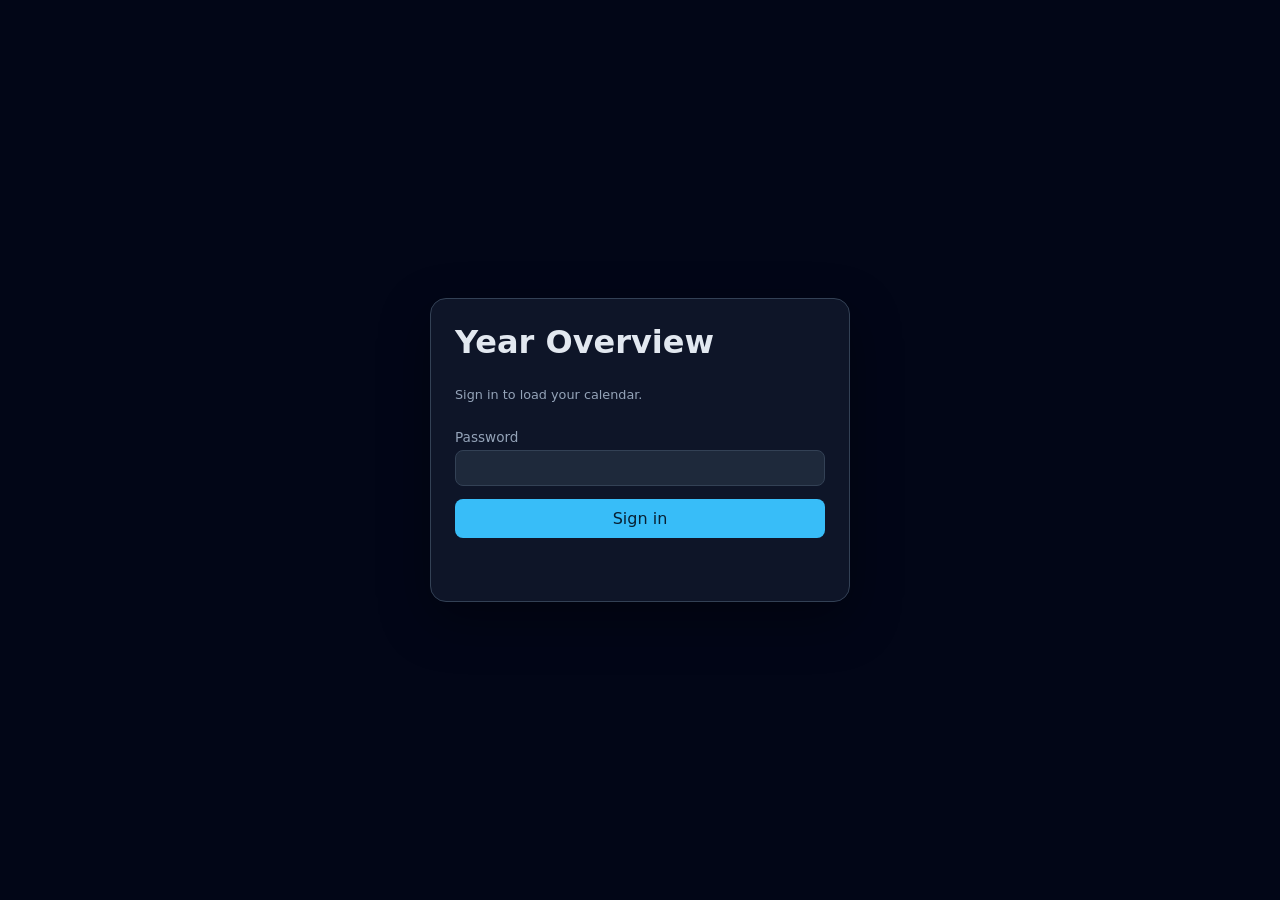
<file: tools/design-review/baseline/index.html>
<!doctype html>
<html lang="en">
  <head>
    <meta charset="utf-8" />
    <meta name="viewport" content="width=device-width, initial-scale=1" />
    <title>Year Overview</title>
    <link rel="stylesheet" href="/static/styles.css" />
  </head>
  <body class="auth-only">
    <div id="loginScreen" class="login-screen">
      <form id="loginForm" class="login-card">
        <h1>Year Overview</h1>
        <p class="helper">Sign in to load your calendar.</p>
        <label>
          Password
          <input type="password" name="password" autocomplete="current-password" required />
        </label>
        <button type="submit">Sign in</button>
        <p class="helper error-text" id="loginError"></p>
      </form>
    </div>

    <div id="appShell" class="app-shell hidden">
      <header class="topbar">
        <div class="brand-block">
          <div class="brand">Year Overview</div>
          <div class="status" id="connectionStatus">Offline</div>
        </div>
        <div class="toolbar-right">
          <button class="ghost" id="toggleCategories">Day labels</button>
          <button class="ghost" id="toggleConfig">Config</button>
        </div>
      </header>

      <main class="app-main">
        <section class="workbench">
          <div class="toolbar main-toolbar">
            <div class="toolbar-left">
              <button id="prevPeriod">◀</button>
              <div id="currentLabel"></div>
              <button id="nextPeriod">▶</button>
              <div class="view-controls inline-view-controls">
                <button class="view-btn" data-view="year">Year</button>
                <button class="view-btn" data-view="month">Month</button>
                <button class="view-btn" data-view="week">Week</button>
              </div>
            </div>
          </div>

          <div class="toolbar paint-toolbar" id="paintToolbar">
            <div class="paint-meta">
              <strong id="paintToolbarTitle">Quick assign</strong>
            </div>
            <div class="swatch-row" id="brushPalette"></div>
          </div>

          <div class="calendar-wrap">
            <div id="calendar" class="calendar"></div>
          </div>
        </section>
      </main>
    </div>

    <div id="categoriesModal" class="modal hidden" aria-hidden="true">
      <div class="modal-backdrop" data-close-modal="categoriesModal"></div>
      <div class="modal-card">
        <div class="modal-header">
          <h2>Day labels</h2>
          <button class="ghost icon-btn" data-close-modal="categoriesModal">✕</button>
        </div>
        <div class="sticky-panel category-controls">
          <label>
            Filter
            <select id="categoryFilter"></select>
          </label>
          <button id="addCategory">Add category</button>
        </div>
        <div class="stack compact label-section">
          <div class="label-section-header">
            <div>
              <h3>Day labels</h3>
              <p class="helper">Create corner or circle day markers like weekend, holiday, or non-working day.</p>
            </div>
            <button id="addDayLabel" type="button">Add label</button>
          </div>
          <div id="dayLabelList" class="category-list"></div>
        </div>
        <div class="stack compact label-section">
          <div class="label-section-header">
            <div>
              <h3>Main categories</h3>
              <p class="helper">These still control the full-day color fill.</p>
            </div>
          </div>
          <div id="categoryList" class="category-list"></div>
        </div>
      </div>
    </div>

    <div id="configModal" class="modal hidden" aria-hidden="true">
      <div class="modal-backdrop" data-close-modal="configModal"></div>
      <div class="modal-card narrow">
        <div class="modal-header">
          <h2>Config</h2>
          <button class="ghost icon-btn" data-close-modal="configModal">✕</button>
        </div>
        <div class="stack config-sections">
          <section class="config-section">
            <div class="section-header compact-header">
              <div>
                <h3>Session</h3>
                <p class="helper">Use the user cards below to rotate passwords. Sign out here when you want to switch accounts.</p>
              </div>
            </div>
            <button type="button" class="ghost" id="logoutButton">Sign out</button>
          </section>

          <section id="userAdminSection" class="config-section hidden">
            <div class="section-header">
              <div>
                <h3>User access</h3>
                <p class="helper">Create read-only accounts and choose which categories each one can view.</p>
              </div>
            </div>

            <div id="userList" class="user-list"></div>

            <form id="userForm" class="stack compact panel-block user-form">
                <div class="two-column-grid">
                <label>
                    Internal name
                    <input type="text" id="userNameInput" maxlength="32" required />
                </label>
                <label>
                    Role
                    <select id="userRoleInput">
                    <option value="readonly">Read only</option>
                    <option value="admin">Admin</option>
                    </select>
                </label>
                </div>
                <label> Password
                    <input type="password" id="userPasswordInput" minlength="8" required />
                </label>
                <fieldset class="permission-fieldset">
                    <legend>Category access</legend>
                    <div class="permission-list" id="newUserPermissions"></div>
                    <p class="helper" id="newUserPermissionHint">Read-only users only see the categories checked here. Admins always see everything.</p>
                </fieldset>
                <button type="submit">Create user</button>
                <p class="helper" id="userMessage"></p>
            </form>
          </section>
        </div>
      </div>
    </div>

    <div id="categoryModal" class="modal hidden" aria-hidden="true">
      <div class="modal-backdrop" data-close-modal="categoryModal"></div>
      <div class="modal-card narrow">
        <div class="modal-header">
          <h2 id="categoryModalTitle">New category</h2>
          <button class="ghost icon-btn" data-close-modal="categoryModal">✕</button>
        </div>
        <form id="categoryForm" class="stack compact">
          <input type="hidden" id="categoryKindInput" value="category" />
          <label id="dayLabelStyleField" class="hidden">
            Marker style
            <select id="dayLabelStyleInput">
              <option value="corner">Corner fold</option>
              <option value="circle">Circle behind day number</option>
            </select>
          </label>
          <label>
            Name
            <input type="text" id="categoryNameInput" maxlength="24" required />
          </label>
          <label>
            Color
            <input type="color" id="categoryColorInput" required />
          </label>
          <div class="suggested-colors" id="suggestedColors"></div>
          <button type="submit">Create category</button>
          <p class="helper" id="categoryMessage"></p>
        </form>
      </div>
    </div>

    <div id="dayModal" class="modal hidden" aria-hidden="true">
      <div class="modal-backdrop" data-close-modal="dayModal"></div>
      <div class="modal-card narrow">
        <div class="modal-header">
          <h2 id="dayTitle">Day details</h2>
          <button class="ghost icon-btn" data-close-modal="dayModal">✕</button>
        </div>
        <div class="stack compact">
          <label>
            Corner label
            <select id="cornerLabelSelect"></select>
          </label>
          <label>
            Circle label
            <select id="circleLabelSelect"></select>
          </label>
          <label>
            Note
            <input type="text" id="dayNote" maxlength="120" />
          </label>
          <div class="button-row">
            <button id="saveDay" type="button">Save note</button>
            <button class="ghost" id="clearDay" type="button">Clear note</button>
          </div>
          <p class="helper" id="dayMessage"></p>
        </div>
      </div>
    </div>

    <script src="/static/app.js"></script>
  </body>
</html>
</file>
<file: static/styles.css>
:root {
  color-scheme: dark;
  --bg: #020617;
  --surface: #0f172a;
  --surface-2: #111827;
  --surface-3: #1e293b;
  --border: #334155;
  --border-strong: #475569;
  --text: #e2e8f0;
  --muted: #94a3b8;
  --accent: #38bdf8;
  --accent-soft: rgba(56, 189, 248, 0.2);
  --danger: #f43f5e;
  --shadow: 0 18px 50px rgba(0, 0, 0, 0.35);
}

* {
  box-sizing: border-box;
}

body {
  margin: 0;
  font-family: Inter, system-ui, -apple-system, sans-serif;
  background: var(--bg);
  color: var(--text);
  overflow-x: hidden;
}

button,
input,
select {
  font: inherit;
}

button {
  border: 1px solid transparent;
  border-radius: 8px;
  background: var(--accent);
  color: #082032;
  padding: 0.55rem 0.8rem;
  cursor: pointer;
}

button.ghost {
  background: transparent;
  color: var(--text);
  border-color: var(--border);
}

button.active,
button:hover {
  border-color: var(--accent);
}

input,
select {
  width: 100%;
  padding: 0.55rem 0.65rem;
  color: var(--text);
  background: var(--surface-3);
  border: 1px solid var(--border);
  border-radius: 8px;
}

label {
  display: flex;
  flex-direction: column;
  gap: 0.35rem;
  color: var(--muted);
  font-size: 0.85rem;
}

.helper {
  font-size: 0.8rem;
  color: var(--muted);
}

.error-text {
  color: #fda4af;
}

.hidden {
  display: none !important;
}

.auth-only #appShell,
.auth-only .modal {
  display: none !important;
}

.login-screen {
  min-height: 100vh;
  display: grid;
  place-items: center;
  padding: 1rem;
}

.login-card {
  width: min(420px, 100%);
  display: flex;
  flex-direction: column;
  gap: 0.85rem;
  padding: 1.5rem;
  background: rgba(15, 23, 42, 0.95);
  border: 1px solid var(--border);
  border-radius: 16px;
  box-shadow: var(--shadow);
}

.login-card h1 {
  margin: 0;
}

.app-shell {
  min-height: 100vh;
  display: flex;
  flex-direction: column;
}

.topbar {
  display: flex;
  align-items: center;
  justify-content: space-between;
  gap: 1rem;
  padding: 0.65rem 1rem;
  background: transparent;
  z-index: 20;
}

.brand-block {
  display: flex;
  align-items: center;
  gap: 0.8rem;
}

.brand {
  font-weight: 700;
}

.status {
  color: var(--muted);
  font-size: 0.8rem;
}

.view-controls,
.toolbar-right,
.toolbar-left,
.button-row {
  display: flex;
  align-items: center;
  gap: 0.5rem;
}

.view-btn.active,
.brush-chip.active {
  outline: 2px solid var(--accent);
  outline-offset: 1px;
}

.app-main {
  flex: 1;
  padding: 0.7rem 1rem;
  min-width: 0;
}

.workbench {
  display: flex;
  flex-direction: column;
  gap: 0.75rem;
}

.toolbar {
  display: flex;
  justify-content: space-between;
  gap: 1rem;
  background: rgba(15, 23, 42, 0.85);
  border: 1px solid var(--border);
  border-radius: 12px;
  padding: 0.55rem 0.7rem;
}

.main-toolbar {
  border: 0;
  border-radius: 0;
  background: transparent;
  padding: 0.2rem 0;
}

.main-toolbar .toolbar-left { width: 100%; }
.period-navigation { display: flex; align-items: center; gap: 0.5rem; min-width: 0; }
.main-toolbar #currentLabel { min-width: 5ch; text-align: center; font-weight: 650; }
.main-toolbar #prevPeriod, .main-toolbar #nextPeriod {
  background: var(--surface);
  color: var(--text);
  border-color: var(--border);
  flex-shrink: 0;
}
.toolbar-right > .ghost { background: var(--surface); }
.inline-view-controls {
  margin-left: auto;
  gap: 2px;
  padding: 3px;
  border: 1px solid var(--border);
  border-radius: 9px;
  background: var(--surface);
}
.view-btn {
  color: var(--text);
  background: var(--surface);
  border-color: var(--border);
  padding: 0.4rem 0.7rem;
}
.view-btn.active {
  color: var(--text);
  background: var(--accent-soft);
  border-color: var(--accent);
  outline: none;
}

.paint-toolbar {
  align-items: center;
  flex-wrap: wrap;
  position: sticky;
  top: 0;
  z-index: 18;
  justify-content: flex-start;
  gap: 0.8rem;
  padding: 0.6rem 0;
  border: 0;
  border-bottom: 1px solid var(--border);
  border-radius: 0;
  background: var(--bg);
}

.paint-meta {
  display: flex;
  flex-direction: column;
  gap: 0.2rem;
  min-width: 0;
}

.swatch-row,
.suggested-colors {
  display: flex;
  gap: 0.45rem;
  flex-wrap: wrap;
}

.brush-chip,
.suggested-color {
  display: inline-flex;
  align-items: center;
  gap: 0.45rem;
  background: var(--surface-3);
  border: 1px solid var(--border);
  border-radius: 999px;
  color: var(--text);
  padding: 0.35rem 0.65rem;
}

.color-dot,
.category-swatch {
  width: 0.9rem;
  height: 0.9rem;
  border-radius: 999px;
  border: 1px solid rgba(255, 255, 255, 0.25);
}

.calendar-wrap {
  background: transparent;
  border: 0;
  padding: 0;
  min-width: 0;
  overflow: hidden;
}

.calendar {
  display: grid;
}

.year-grid {
  display: grid;
  grid-template-columns: repeat(4, minmax(0, 1fr));
  gap: 0.9rem;
}

.month {
  border: 1px solid var(--border);
  background: transparent;
  border-radius: 12px;
  padding: 0.4rem;
}

.month h3 {
  margin: 0 0 0.5rem;
  font-size: 0.82rem;
  font-weight: 500;
  color: var(--text);
}

.month-grid,
.month-view-grid,
.week-grid {
  --calendar-gap: 2px;
  display: grid;
  grid-template-columns: repeat(7, 1fr);
  gap: var(--calendar-gap);
}

.day-cell,
.day-card {
  --day-radius: 8px;
  --note-gap-fill-x: 1.25px;
  --note-gap-fill-y: 1.5px;
  position: relative;
  border: 1px solid rgba(255, 255, 255, 0.04);
  border-radius: var(--day-radius);
  background: var(--surface-3);
  cursor: pointer;
  user-select: none;
  touch-action: pan-y pan-x;
}

.day-cell.note-range,
.day-card.note-range {
  border-color: transparent;
  border-radius: 0;
  z-index: 1;
}

.day-cell.note-row-start,
.day-card.note-row-start {
  z-index: 2;
}

.day-cell.note-connect-left,
.day-card.note-connect-left {
  margin-left: calc(-1 * var(--note-gap-fill-x));
}

.day-cell.note-connect-right,
.day-card.note-connect-right {
  margin-right: calc(-1 * var(--note-gap-fill-x));
}

.day-cell.note-connect-up,
.day-card.note-connect-up {
  margin-top: calc(-1 * var(--note-gap-fill-y));
}

.day-cell.note-connect-down,
.day-card.note-connect-down {
  margin-bottom: calc(-1 * var(--note-gap-fill-y));
}

.day-cell.note-round-top-left,
.day-card.note-round-top-left {
  border-top-left-radius: var(--day-radius);
}

.day-cell.note-round-bottom-left,
.day-card.note-round-bottom-left {
  border-bottom-left-radius: var(--day-radius);
}

.day-cell.note-round-top-right,
.day-card.note-round-top-right {
  border-top-right-radius: var(--day-radius);
}

.day-cell.note-round-bottom-right,
.day-card.note-round-bottom-right {
  border-bottom-right-radius: var(--day-radius);
}

.day-cell {
  min-height: 30px;
}

.day-cell > span:not(.corner-label) {
  position: absolute;
  top: 1px;
  left: 3px;
  font-size: 0.54rem;
  line-height: 1;
  color: var(--day-ink, var(--text));
  z-index: 2;
}

.day-number-circle {
  border-radius: 999px;
  background: color-mix(in srgb, var(--day-number-circle-color, #94a3b8) 86%, #ffffff 14%);
  color: #020617 !important;
  box-shadow: inset 0 0 0 1px rgba(2, 6, 23, 0.2);
}

.day-number-circle-compact {
  min-width: 14px;
  height: 14px;
  display: grid;
  place-items: center;
  left: 2px !important;
  top: 1px !important;
  font-size: 0.5rem !important;
}

.day-number-circle-card {
  display: inline-flex;
  align-items: center;
  justify-content: center;
  width: 1.45rem;
  height: 1.45rem;
  font-size: 0.72rem !important;
  line-height: 1;
}

.day-card {
  min-height: 80px;
  padding: 0.45rem;
}

.day-card h4,
.day-card p {
  margin: 0;
}

.day-card h4 {
  color: var(--day-ink, var(--text));
  font-size: 0.8rem;
  position: relative;
  z-index: 2;
}

.day-card p {
  margin-top: 0.45rem;
  font-size: 0.75rem;
  color: var(--day-ink, var(--text));
}

.note-row-label {
  --note-span: 1;
  position: absolute;
  left: 0.45rem;
  bottom: 0.45rem;
  width: calc((100% * var(--note-span)) + (var(--calendar-gap) * (var(--note-span) - 1)) - 0.9rem);
  font-size: 0.75rem;
  line-height: 1.1;
  color: var(--day-ink, var(--text));
  white-space: nowrap;
  overflow: hidden;
  text-overflow: ellipsis;
  pointer-events: none;
  z-index: 2;
}

.note-row-label-compact {
  left: 5px;
  bottom: 6px;
  width: calc((100% * var(--note-span)) + (var(--calendar-gap) * (var(--note-span) - 1)) - 10px);
  font-size: 0.52rem;
  line-height: 1;
  color: var(--day-ink, var(--text));
}

.day-cell.dim,
.day-card.dim {
  opacity: 0.24;
}

.day-cell.painting,
.day-card.painting {
  box-shadow: inset 0 0 0 2px rgba(255, 255, 255, 0.55);
}

.modal {
  position: fixed;
  inset: 0;
  display: grid;
  place-items: center;
  z-index: 40;
}

.modal-backdrop {
  position: absolute;
  inset: 0;
  background: rgba(2, 6, 23, 0.72);
  backdrop-filter: blur(6px);
}

.modal-card {
  position: relative;
  width: min(680px, calc(100vw - 1.5rem));
  max-height: calc(100vh - 2rem);
  overflow: auto;
  padding: 0.8rem;
  background: var(--surface);
  border: 1px solid var(--border-strong);
  border-radius: 16px;
  box-shadow: var(--shadow);
}

.modal-card.narrow {
  width: min(430px, calc(100vw - 1.5rem));
}

.modal-header {
  display: flex;
  justify-content: space-between;
  align-items: center;
  gap: 1rem;
  margin-bottom: 0.65rem;
  position: sticky;
  top: 0;
  padding: 0.65rem 0 0.5rem;
  background: linear-gradient(to bottom, var(--surface), rgba(15, 23, 42, 0.92));
  z-index: 2;
}

.modal-header h2 {
  margin: 0;
}

.icon-btn {
  width: 2.2rem;
  height: 2.2rem;
  padding: 0;
}

.stack {
  display: flex;
  flex-direction: column;
  gap: 0.85rem;
}

.stack.compact {
  gap: 0.55rem;
}

.sticky-panel {
  position: sticky;
  top: 3.2rem;
  display: flex;
  flex-direction: column;
  gap: 0.55rem;
  padding-bottom: 0.4rem;
  background: linear-gradient(to bottom, var(--surface), rgba(15, 23, 42, 0.92));
  z-index: 1;
}

.category-controls {
  margin-bottom: 0.55rem;
}

.label-section {
  padding-top: 0.25rem;
}

.label-section-header {
  display: flex;
  align-items: center;
  justify-content: space-between;
  gap: 0.75rem;
}

.label-section-header h3 {
  margin: 0 0 0.2rem;
}

.corner-label {
  position: absolute;
  top: 0;
  right: 0;
  width: 0;
  height: 0;
  border-style: solid;
  border-width: 0 12px 12px 0;
  border-color: transparent var(--corner-label-color, #94a3b8) transparent transparent;
  filter: drop-shadow(-1px 1px 0 rgba(2, 6, 23, 0.45));
  pointer-events: none;
  z-index: 1;
}

.day-card .corner-label {
  border-width: 0 16px 16px 0;
}

.category-list {
  display: flex;
  flex-direction: column;
  gap: 0.55rem;
}

.category-item {
  display: grid;
  grid-template-columns: auto minmax(0, 1fr) auto auto auto auto auto;
  gap: 0.55rem;
  align-items: center;
  padding: 0.55rem;
  background: var(--surface-2);
  border: 1px solid var(--border);
  border-radius: 10px;
}

.category-item input[type="text"] {
  min-width: 0;
}

.category-count {
  min-width: 4.5rem;
  text-align: right;
}

.category-item input[type="color"] {
  width: 42px;
  height: 34px;
  padding: 0.15rem;
}

@media (max-width: 900px) {
  .topbar { flex-wrap: wrap; }
  .main-toolbar, .paint-toolbar { flex-direction: row; align-items: center; }

  .view-controls,
  .toolbar-right,
  .toolbar-left,
  .mode-tools {
    flex-wrap: wrap;
  }

  .inline-view-controls {
    margin-left: 0;
  }
}

@media (max-width: 640px) {
  .app-main {
    padding: 0.65rem;
  }

  .year-grid {
    grid-template-columns: 1fr;
  }

  .month-view-grid,
  .week-grid {
    gap: 0.35rem;
  }

  .day-card {
    min-height: 74px;
    padding: 0.45rem;
  }
}

.config-sections {
  gap: 1rem;
}

.config-section {
  border: 1px solid var(--border);
  border-radius: 12px;
  padding: 0.8rem;
  background: rgba(2, 6, 23, 0.35);
}

.config-section h3 {
  margin: 0 0 0.35rem;
}

.section-header {
  margin-bottom: 0.75rem;
}

.panel-block {
  border: 1px solid var(--border);
  border-radius: 12px;
  padding: 0.75rem;
  background: var(--surface-2);
}

.two-column-grid {
  display: grid;
  grid-template-columns: repeat(2, minmax(0, 1fr));
  gap: 0.65rem;
}

.permission-fieldset {
  margin: 0;
  padding: 0.75rem;
  border: 1px solid var(--border);
  border-radius: 12px;
}

.permission-fieldset legend {
  padding: 0 0.35rem;
  color: var(--muted);
}

.permission-list {
  display: flex;
  flex-wrap: wrap;
  gap: 0.5rem;
}

.permission-chip {
  display: inline-flex;
  align-items: center;
  gap: 0.45rem;
  padding: 0.45rem 0.7rem;
  border: 1px solid var(--border);
  border-radius: 999px;
  background: var(--surface-3);
  color: var(--text);
}

.permission-chip input {
  width: auto;
  margin: 0;
}

.user-list {
  display: grid;
  gap: 0.75rem;
  margin-top: 0.85rem;
}

.user-card-header {
  display: flex;
  align-items: flex-start;
  justify-content: space-between;
  gap: 0.75rem;
}

.role-badge {
  display: inline-flex;
  align-items: center;
  justify-content: center;
  padding: 0.25rem 0.6rem;
  border-radius: 999px;
  font-size: 0.75rem;
  text-transform: uppercase;
  letter-spacing: 0.04em;
  border: 1px solid var(--border);
}

.role-badge.admin {
  color: #38bdf8;
  border-color: rgba(56, 189, 248, 0.45);
  background: rgba(56, 189, 248, 0.12);
}

.role-badge.readonly {
  color: #facc15;
  border-color: rgba(250, 204, 21, 0.35);
  background: rgba(250, 204, 21, 0.08);
}

.toggle-row {
  flex-direction: row;
  align-items: center;
}

.toggle-row input {
  width: auto;
}

.read-only-user #paintToolbar {
  opacity: 0.65;
}

.read-only-user .day-cell,
.read-only-user .day-card {
  cursor: pointer;
}

button:disabled,
input:disabled,
select:disabled {
  opacity: 0.6;
  cursor: not-allowed;
}

@media (max-width: 640px) {
  .two-column-grid,
  .user-card-header {
    grid-template-columns: 1fr;
    display: grid;
  }
}

.read-only-user .topbar {
  display: none;
}

.read-only-user .paint-meta {
  min-width: 0;
}


.paint-mode-active .day-cell,
.paint-mode-active .day-card {
  touch-action: none;
}

.compact-header {
  margin-bottom: 0.5rem;
}

.day-cell.today,
.day-card.today {
  box-shadow: inset 0 0 0 2px rgba(250, 204, 21, 0.95);
}

.day-cell.today span,
.day-card.today h4 {
  color: #fef08a;
  font-weight: 700;
}

.toolbar-left,
.toolbar-right,
.brand-block,
.workbench {
  min-width: 0;
}

#currentLabel {
  min-width: 0;
  overflow-wrap: anywhere;
}

.read-only-user .paint-toolbar {
  top: 0;
}

/* Shared primitives for the year summary and future design proposals. */
.year-stats { display: grid; grid-template-columns: repeat(4, minmax(0, 1fr)); gap: .6rem; margin: 1.2rem 0; }
.year-stats > div { display: flex; flex-direction: column; gap: .4rem; padding: .5rem .2rem; }
.year-stats strong { font-size: 1.7rem; font-variant-numeric: tabular-nums; }
.year-stats span { font-size: .75rem; color: var(--muted); }
.overview-section { border-top: 1px solid var(--border); padding: 1rem 0 .3rem; }
.overview-section h3 { margin: 0 0 .65rem; font-size: .95rem; }
.stat-breakdown { display: grid; gap: .6rem; font-size: .85rem; color: var(--muted); }
.stat-row { display: grid; grid-template-columns: auto 1fr auto; gap: .6rem; align-items: center; }
.stat-row strong { color: var(--text); font-weight: 500; font-variant-numeric: tabular-nums; }
.weekend-tools label { margin-top: 1rem; }
button:disabled { opacity: .5; cursor: not-allowed; }
:focus-visible { outline: 2px solid var(--accent); outline-offset: 3px; }
@media (max-width: 520px) { .year-stats { grid-template-columns: repeat(2, minmax(0, 1fr)); } .toolbar-right { flex-wrap: wrap; } }

.year-navigation { display: grid; grid-template-columns: auto minmax(5ch, 1fr) auto; align-items: center; gap: 1rem; flex: 1; }
.year-navigation h2 { text-align: center; font-variant-numeric: tabular-nums; }

.paint-meta strong { font-weight: 500; font-size: 0.8rem; color: var(--muted); }
.brush-chip { border-radius: 7px; }
.brush-chip.active { outline: none; background: var(--accent-soft); border-color: var(--accent); }
#brushPalette { flex: 1; min-width: 0; }
.current-view-filter { flex-direction: row; align-items: center; gap: 0.5rem; margin-left: auto; }
.current-view-filter select { width: auto; min-width: 9rem; max-width: 100%; }
.read-only-user .current-view-filter { display: none; }
@media (max-width: 520px) {
  .app-main, .topbar { padding: 0.6rem; }
  .topbar { gap: 0.5rem; }
  .brand-block, .toolbar-right, .toolbar-left { flex-wrap: wrap; }
  .toolbar-right { gap: 0.25rem; }
  .toolbar-right button { padding: 0.45rem 0.5rem; }
  .current-view-filter { margin-left: 0; max-width: 100%; }
  .current-view-filter select { min-width: 0; }
}
</file>
